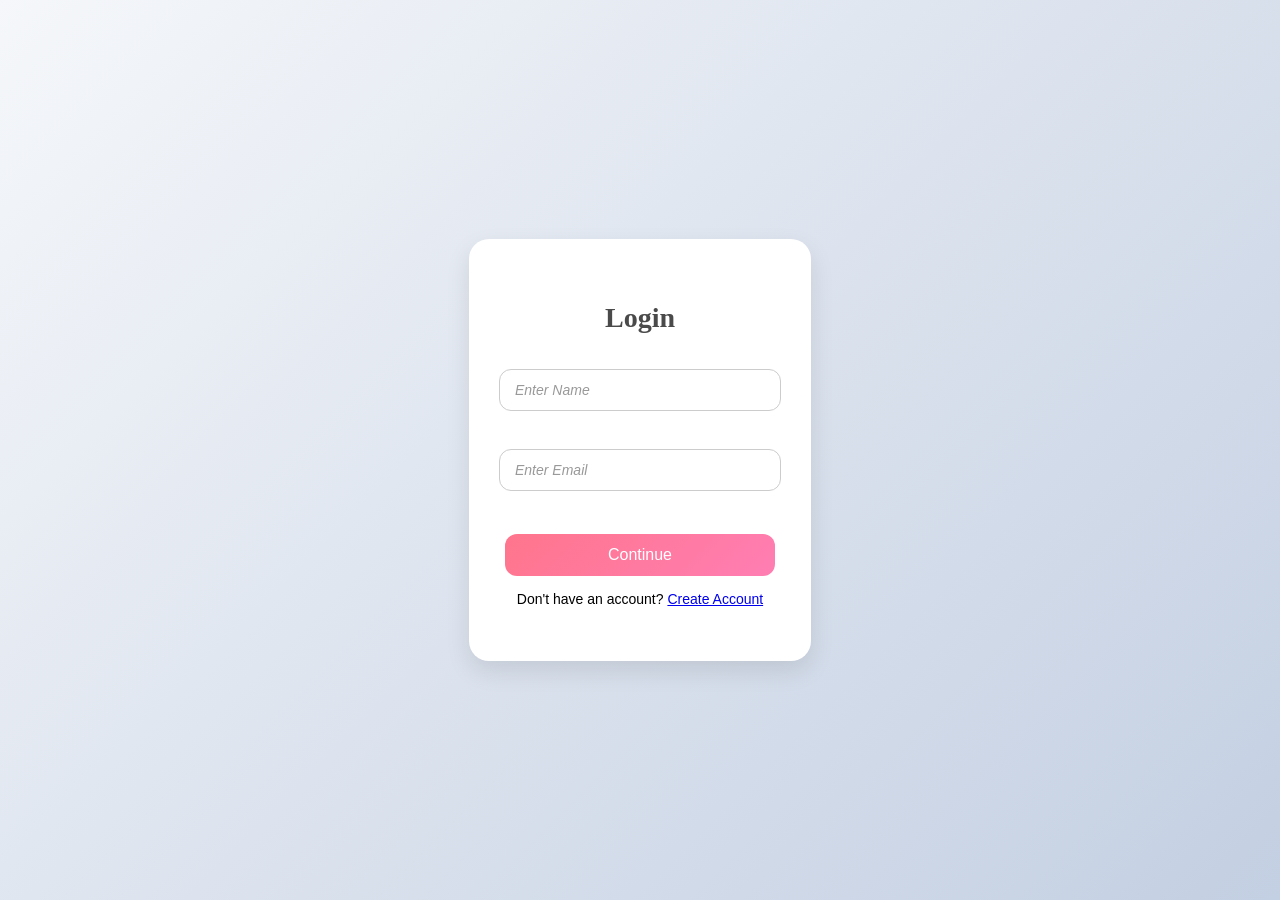
<file: fashion-chatbot/frontend/index.html>
<!DOCTYPE html>
<html lang="en">
<head>
  <meta charset="UTF-8">
  <title>Dashboard - Fashion Chat</title>
  <link rel="stylesheet" href="css/style.css">
</head>
<body>

<div class="container">

  <!-- SIDEBAR -->
  <div class="sidebar">

    <div>
      <h3>User ID: <span id="userId"></span></h3>
      <h2>Welcome, I’m your AI stylist <span id="userName"></span>!</h2>
      <br>
      <div class="nav">
        <button onclick="startChat('general')">New Chat</button>
        <button onclick="loadRecentChats()">History</button>
      </div>
      
      <br>
      <!-- RECENT CHATS -->
      <div class="recent-chats"></div>
    </div>
    <button class="signout-btn" onclick="signOut()">Sign Out</button>
  </div>

  <!-- MAIN CONTENT -->
  <div class="main">
    <h1>Hello, Trendsetter!</h1>
    <p>Choose a category to start a real-time fashion conversation.</p>

    <div class="categories">

      <div class="card pink" onclick="startChat('girls')">
        <h3>Girls Style</h3>
        <p>Discover the latest in casual, formal, and playful young women's fashion.</p>
      </div>

      <div class="card purple" onclick="startChat('boys')">
        <h3>Boys Style</h3>
        <p>Get advice on streetwear, athletic wear, and smart casual looks for young men.</p>
      </div>

      <div class="card blue" onclick="startChat('formal')">
        <h3>Formal & Events</h3>
        <p>Perfect recommendations for weddings, proms, galas, and professional settings.</p>
      </div>

      <div class="card orange" onclick="startChat('accessories')">
        <h3>Accessories</h3>
        <p>The latest trends in bags, jewelry, shoes, and everything that completes the look.</p>
      </div>

    </div>
  </div>

</div>

<script src="js/app.js"></script>
<script>

window.onload = () => {
  const user = JSON.parse(localStorage.getItem("user"));

  if (!user) {
    window.location.href = "login.html";
    return;
  }

  document.getElementById("userId").textContent =
    user.email || user.name;

  loadRecentChats();
};
</script>
</body>
</html>
</file>
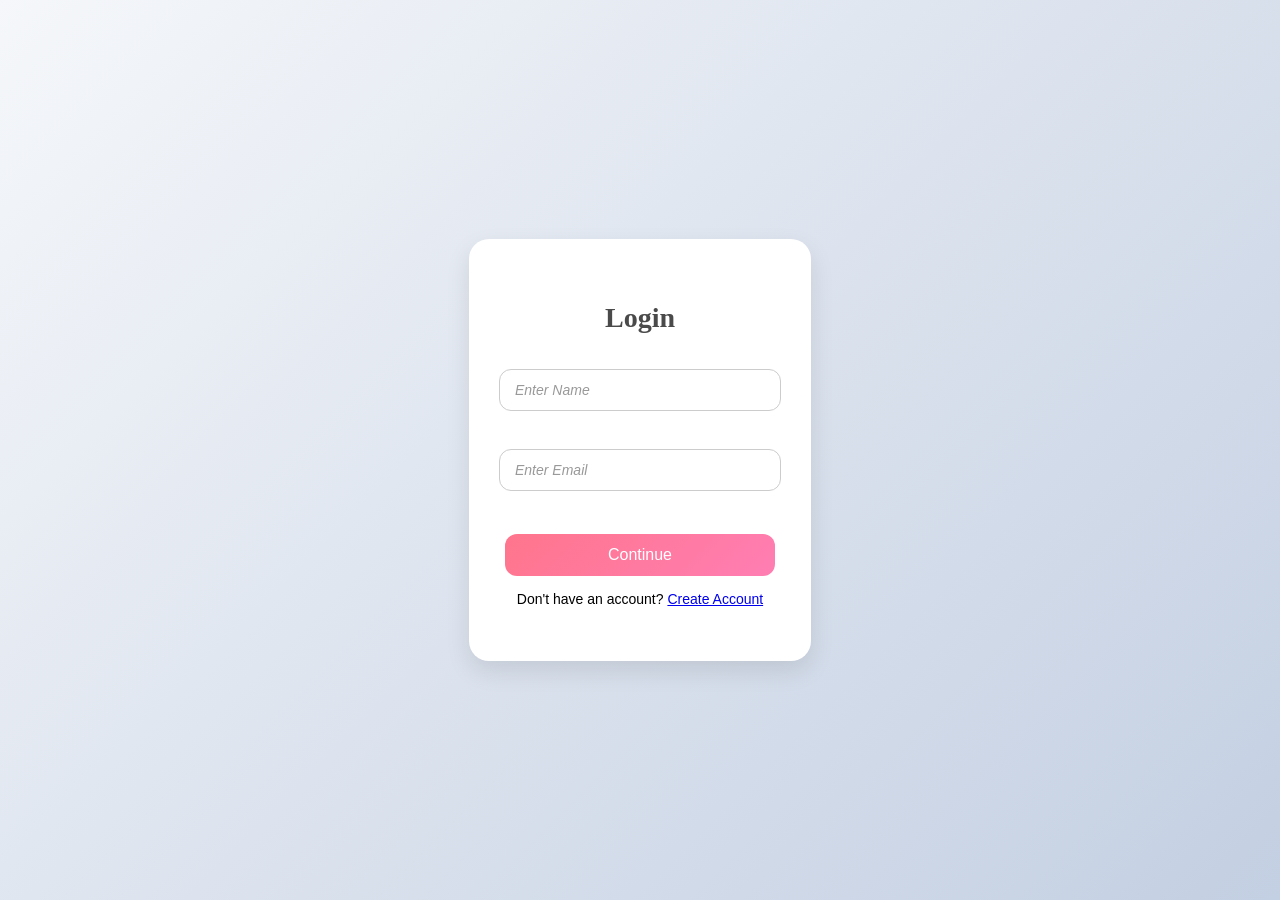
<file: src/main/resources/static/index.html>
<!DOCTYPE html>
<html lang="en">
<head>
  <meta charset="UTF-8">
  <title>Dashboard - Fashion Chat</title>
  <link rel="stylesheet" href="style.css">
</head>

<body>

<script>
  // 🚫 BLOCK BEFORE UI LOADS (NO FLASH)
  const user = JSON.parse(localStorage.getItem("user"));

  if (!user) {
    document.body.innerHTML = ""; // prevents dashboard flash
    window.location.replace("login.html");
  }
</script>

<div class="container">

  <!-- SIDEBAR -->
  <div class="sidebar">
    <div>
      <h3>User ID: <span id="userId"></span></h3>
      <h2>Welcome, I’m your AI stylist <span id="userName"></span>!</h2>

      <br>

      <div class="nav">
        <button onclick="startChat('general')">New Chat</button>
        <button onclick="loadRecentChats()">History</button>
      </div>

      <br>

      <div class="recent-chats"></div>
    </div>

    <button class="signout-btn" onclick="signOut()">Sign Out</button>
  </div>

  <!-- MAIN -->
  <div class="main">
    <h1>Hello, Trendsetter!</h1>
    <p>Choose a category to start a real-time fashion conversation.</p>

    <div class="categories">

      <div class="card pink" onclick="startChat('girls')">
        <h3>Girls Style</h3>
      </div>

      <div class="card purple" onclick="startChat('boys')">
        <h3>Boys Style</h3>
      </div>

      <div class="card blue" onclick="startChat('formal')">
        <h3>Formal & Events</h3>
      </div>

      <div class="card orange" onclick="startChat('accessories')">
        <h3>Accessories</h3>
      </div>

    </div>
  </div>

</div>

<script src="app.js"></script>

<script>
  window.onload = () => {
    const user = JSON.parse(localStorage.getItem("user"));

    document.getElementById("userId").textContent =
      user.email || user.name;

    document.getElementById("userName").textContent =
      user.name;

    loadRecentChats();
  };
</script>

</body>
</html>
</file>
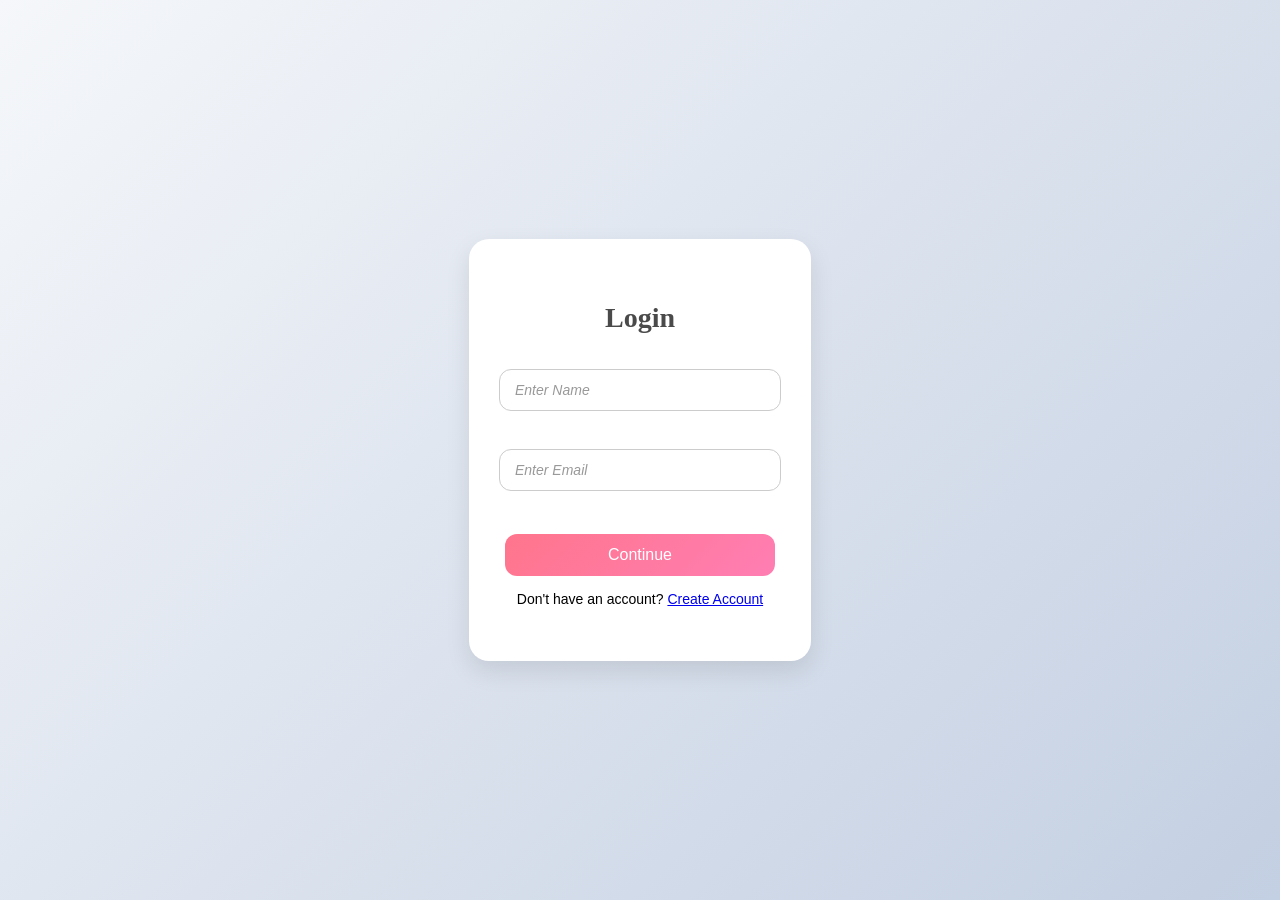
<file: fashion-chatbot/frontend/chat.html>
<!DOCTYPE html>
<html lang="en">
<head>
  <meta charset="UTF-8">
  <title>Fashion Chat</title>
  <link rel="stylesheet" href="css/style.css">
</head>
<body>
<script>
if (!localStorage.getItem("user")) {
  window.location.href = "login.html";
}
</script>

<div class="chat-container">
  <h2 id="categoryTitle">Fashion Chat</h2>
  <button onclick="startNewChat()">+ New Chat</button>
  <div id="chatBox" class="chat-box"></div>
  <div class="input-area">
    <input type="text" id="userInput" placeholder="Ask something...">
    <button onclick="sendMessage()">Send</button>
  </div>
</div>

<script src="js/chat.js"></script>
</body>
</html>
</file>
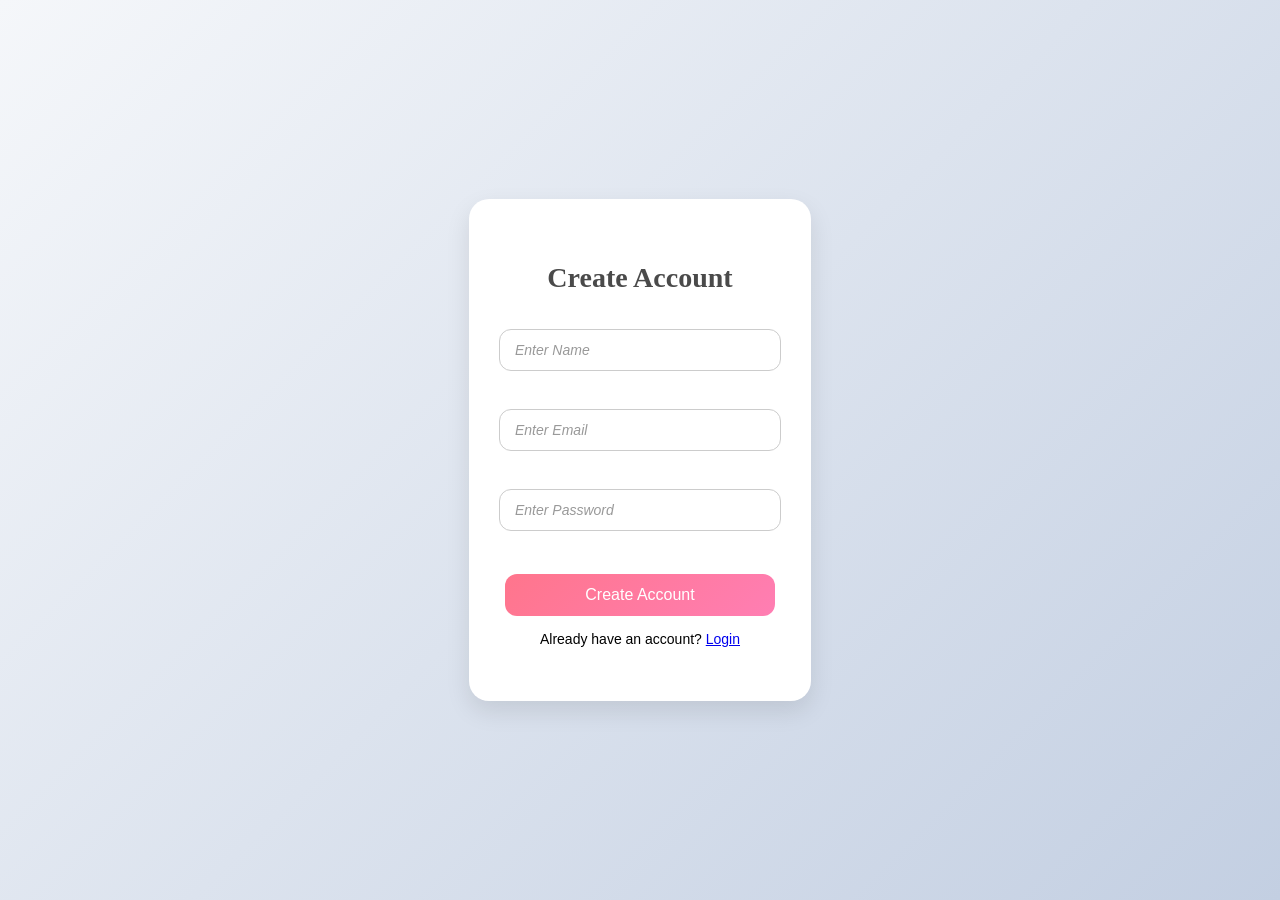
<file: fashion-chatbot/frontend/create-account.html>
<!DOCTYPE html>
<html>
<head>
  <title>Create Account</title>
  <link rel="stylesheet" href="css/style.css">
</head>
<body class="login-page">

  <div class="login-card">
    <h2>Create Account</h2>

    <input type="text" id="name" placeholder="Enter Name"><br><br>
    <input type="email" id="email" placeholder="Enter Email"><br><br>
    <input type="password" id="password" placeholder="Enter Password"><br><br>

    <button onclick="createAccount()">Create Account</button>

    <p style="margin-top:15px; font-size:14px;">
      Already have an account? <a href="login.html">Login</a>
    </p>
  </div>

  <script>
  function createAccount() {
    const name = document.getElementById("name").value.trim();
    const email = document.getElementById("email").value.trim();
    const password = document.getElementById("password").value.trim();

    if (!name || !email || !password) {
      alert("Fill all fields properly");
      return;
    }

    // Simple "database" in localStorage
    const users = JSON.parse(localStorage.getItem("users") || "[]");

    // Checking if email already exists
    if (users.some(u => u.email === email)) {
      alert("Account already exists. Please login.");
      return;
    }

    users.push({ name, email, password });
    localStorage.setItem("users", JSON.stringify(users));

    alert("Account created successfully! Please login.");
    window.location.href = "login.html";
  }
  </script>

<script src="js/login.js"></script>
</body>
</html>
</file>
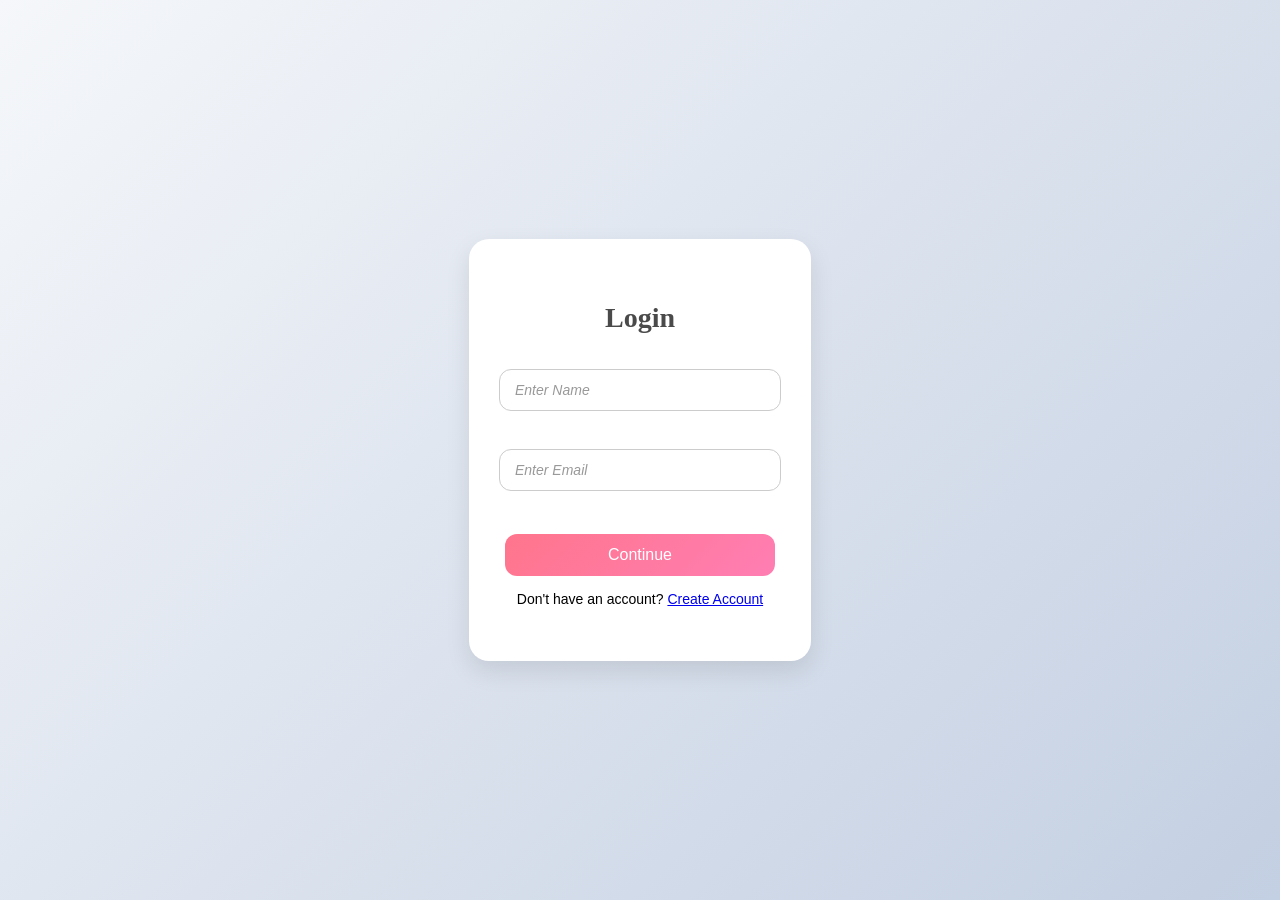
<file: fashion-chatbot/frontend/login.html>
<!DOCTYPE html>
<html>
<head>
  <title>Login</title>
  <link rel="stylesheet" href="css/style.css">
</head>
<body class="login-page">

  <div class="login-card">
    <h2>Login</h2>
    <input type="text" id="name" placeholder="Enter Name"><br><br>
    <input type="email" id="email" placeholder="Enter Email"><br><br>
    <button onclick="login()">Continue</button>
    <p style="margin-top:15px; font-size:14px;">
     Don't have an account? <a href="create-account.html">Create Account</a>
     </p>

  </div>

  <script>
  function login() {
    const name = document.getElementById("name").value.trim();
    const email = document.getElementById("email").value.trim();

    if (!name || !email) {
      alert("Fill all fields properly");
      return;
    }

    localStorage.setItem("user", JSON.stringify({ name, email }));
    window.location.href = "index.html";
  }

  window.onload = function () {
    if (localStorage.getItem("user")) {
      window.location.href = "index.html";
    }
  };
  </script>

<script src="js/login.js"></script>
</body>
</html>
</file>
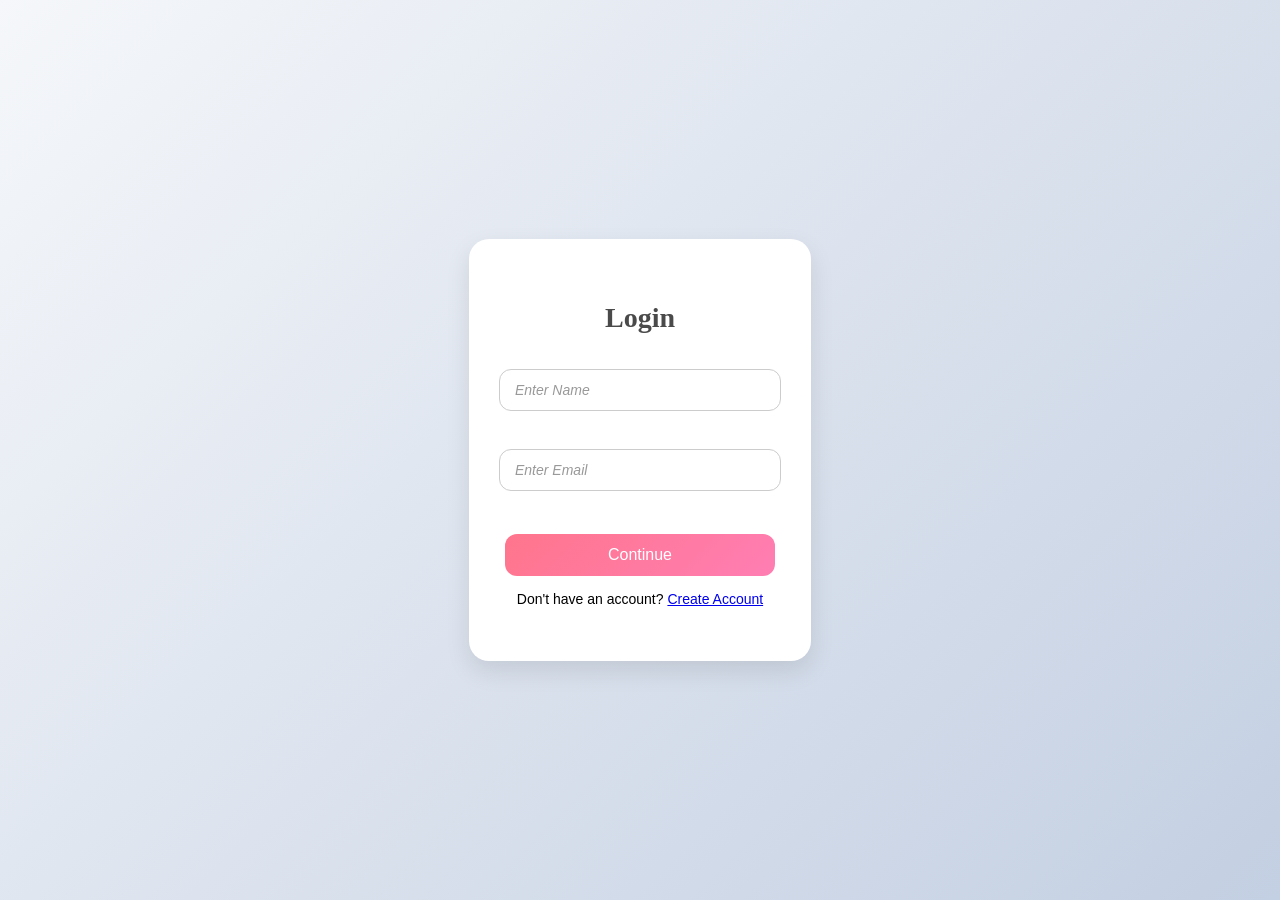
<file: src/main/resources/static/chat.html>
<!DOCTYPE html>
<html lang="en">
<head>
  <meta charset="UTF-8">
  <title>Fashion Chat</title>
  <link rel="stylesheet" href="style.css">
</head>
<body>

<script>
  // 🚫 Block access if not logged in (FIXED)
  const user = localStorage.getItem("user");

  if (!user) {
    window.location.replace("login.html");
  }
</script>

<div class="chat-container">

  <h2 id="categoryTitle">Fashion Chat</h2>

  <button onclick="startNewChat()">+ New Chat</button>

  <div id="chatBox" class="chat-box"></div>

  <div class="input-area">
    <input type="text" id="userInput" placeholder="Ask something...">
    <button onclick="sendMessage()">Send</button>
  </div>

</div>

<script src="chat.js"></script>

</body>
</html>
</file>
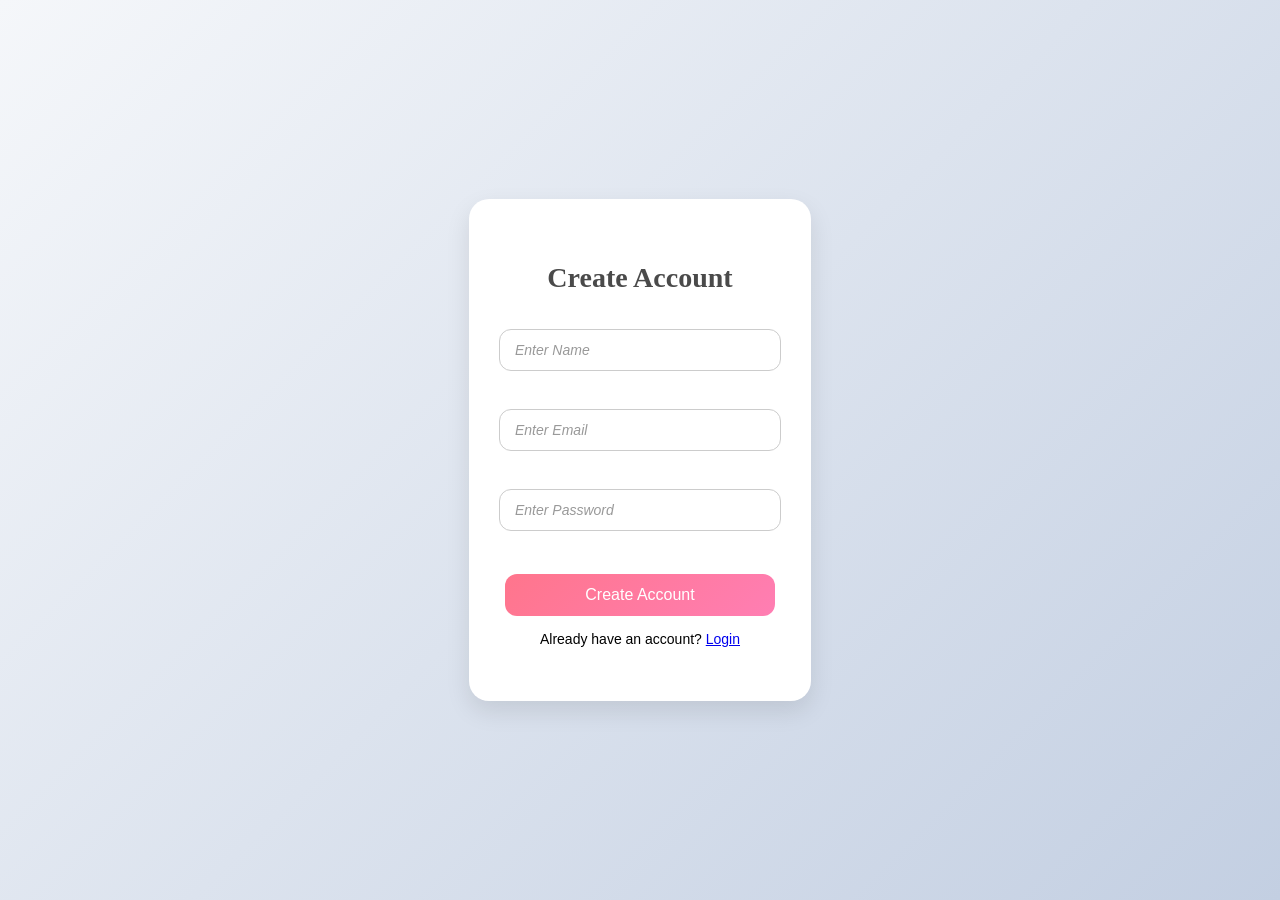
<file: src/main/resources/static/create-account.html>
<!DOCTYPE html>
<html>
<head>
  <title>Create Account</title>
  <link rel="stylesheet" href="style.css">
</head>
<body class="login-page">

  <div class="login-card">
    <h2>Create Account</h2>

    <input type="text" id="name" placeholder="Enter Name"><br><br>
    <input type="email" id="email" placeholder="Enter Email"><br><br>
    <input type="password" id="password" placeholder="Enter Password"><br><br>

    <button onclick="createAccount()">Create Account</button>

    <p style="margin-top:15px; font-size:14px;">
      Already have an account? <a href="login.html">Login</a>
    </p>
  </div>

  <script>
    function createAccount() {
      const name = document.getElementById("name").value.trim();
      const email = document.getElementById("email").value.trim();
      const password = document.getElementById("password").value.trim();

      if (!name || !email || !password) {
        alert("Fill all fields properly");
        return;
      }

      const users = JSON.parse(localStorage.getItem("users") || "[]");

      if (users.some(u => u.email === email)) {
        alert("Account already exists. Please login.");
        return;
      }

      users.push({ name, email, password });
      localStorage.setItem("users", JSON.stringify(users));

      alert("Account created successfully!");
      window.location.replace("login.html");
    }
  </script>

</body>
</html>
</file>
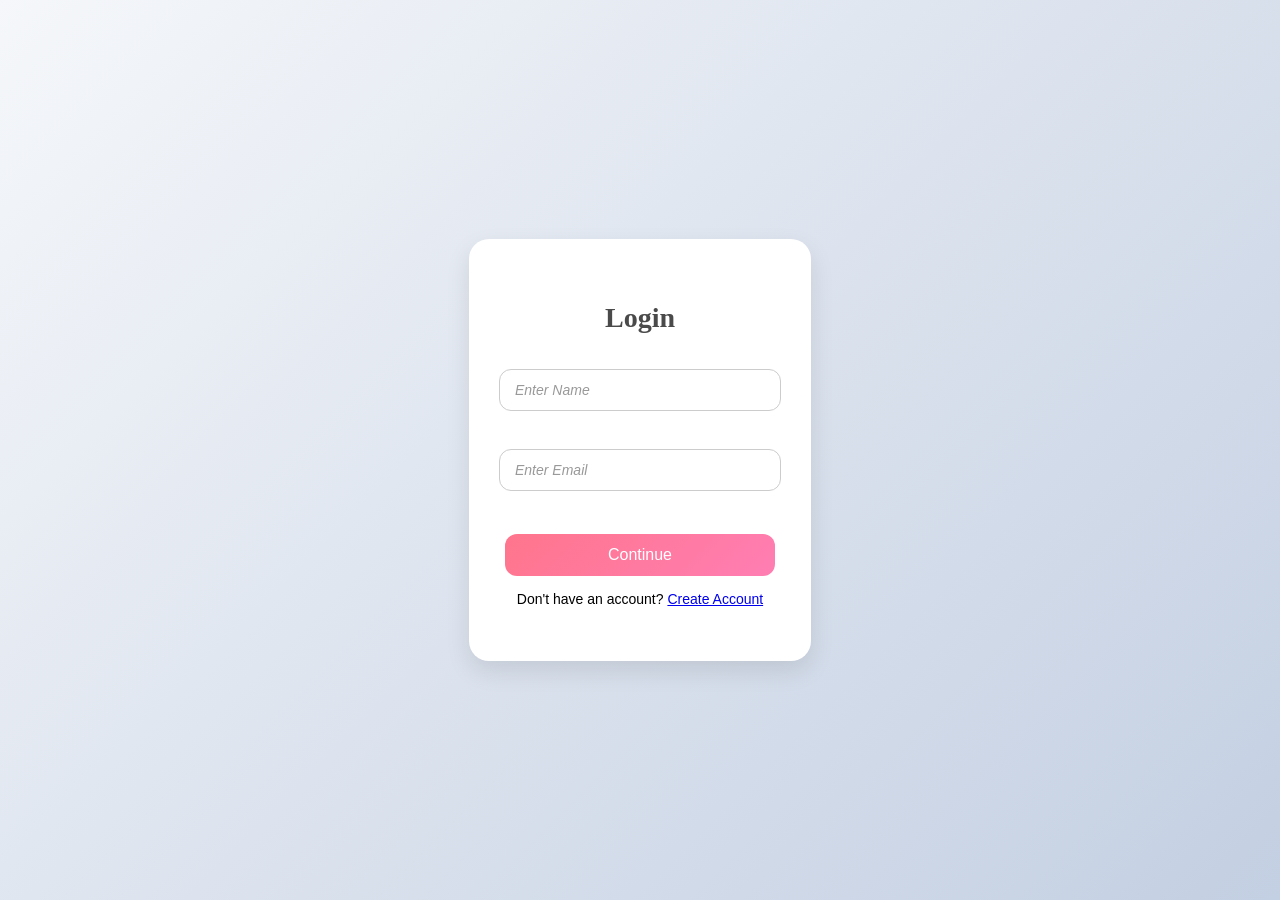
<file: src/main/resources/static/login.html>
<!DOCTYPE html>
<html>
<head>
  <title>Login</title>
  <link rel="stylesheet" href="style.css">
</head>
<body class="login-page">

  <div class="login-card">
    <h2>Login</h2>

    <input type="text" id="name" placeholder="Enter Name"><br><br>
    <input type="email" id="email" placeholder="Enter Email"><br><br>

    <button onclick="login()">Continue</button>

    <p style="margin-top:15px; font-size:14px;">
      Don't have an account? <a href="create-account.html">Create Account</a>
    </p>
  </div>

  <script>
    // 🚀 REDIRECT IF ALREADY LOGGED IN (runs immediately)
    const user = localStorage.getItem("user");
    if (user) {
      window.location.replace("index.html");
    }

    function login() {
      const name = document.getElementById("name").value.trim();
      const email = document.getElementById("email").value.trim();

      if (!name || !email) {
        alert("Fill all fields properly");
        return;
      }

      localStorage.setItem("user", JSON.stringify({ name, email }));

      // ✅ go to dashboard
      window.location.replace("index.html");
    }
  </script>

</body>
</html>
</file>
<file: fashion-chatbot/frontend/css/style.css>
body {
  margin: 0;
  font-family: 'Arial', sans-serif;
  background: smokegray;
}

.container {
  display: flex;
  min-height: 100vh;
}

/* --- SIDEBAR --- */
.sidebar {
  width: 260px;
  background: lavender;
  color: black;
  padding: 20px;
  display: flex;
  flex-direction: column;
  justify-content: space-between;
}

.sidebar h3 {
  font-size: 14px;
  margin-bottom: 5px;
}

.sidebar p {
  font-size: 12px;
  color: black;
}

/* NAV BUTTONS */
.sidebar .nav button {
  width: 100%;
  padding: 10px;
  margin: 8px 0;
  border: none;
  background: white;
  cursor: pointer;
  border-radius: 6px;
  text-align: left;
  transition: 0.2s;
}

.sidebar .nav button:hover {
  background: white;
}

/* SIGN OUT */
.signout-btn {
  background: hotpink;
  color: black;
  padding: 12px;
  border: none;
  border-radius: 6px;
  cursor: pointer;
}

/* --- MAIN --- */
.main {
  flex: 1;
  padding: 40px;
}

.main h1 {
  margin-bottom: 10px;
}

.main p {
  color: black;
}

/* --- CATEGORY CARDS --- */
.categories {
  display: grid;
  grid-template-columns: repeat(2, 1fr);
  gap: 20px;
  margin-top: 20px;
}

.card {
  padding: 20px;
  border-radius: 12px;
  cursor: pointer;
  transition: 0.3s;
}

.card h3 {
  margin-bottom: 10px;
}

.card:hover {
  transform: scale(1.03);
}

/* SOFT COLORS */
.pink { background: #f5d0dc; }
.purple { background: #d9d2f0; }
.blue { background: #d4e4ff; }
.orange { background: #f5d6c6; }

/* --- RECENT CHATS --- */
.recent-chats {
  margin-top: 20px;
}

.recent-chats h4 {
  margin-bottom: 10px;
  font-size: 14px;
  color: gray;
}

.recent-item {
  background: white;
  padding: 10px;
  border-radius: 8px;
  margin-bottom: 10px;
  cursor: pointer;
  border-left: 4px solid hotpink;
  transition: 0.2s;
}

.recent-item:hover {
  background: #ddd;
}

/* --- CHAT PAGE --- */
.chat-container {
  max-width: 600px;
  height: 600px;
  margin: 50px auto;
  background: white;
  padding: 20px;
  border-radius: 10px;
  box-shadow: 0 0 10px rgba(0,0,0,0.1)
}

.chat-box {
  max-height: 400px;
  overflow-y: auto;
  margin-bottom: 10px;
  border: 1px solid #ddd;
  padding: 10px;
  border-radius: 5px;
  background: #f9f9f9;
}

/* --- CHAT BUBBLES --- */
.chat-box p {
  padding: 8px 12px;
  border-radius: 10px;
  max-width: 70%;
  margin: 5px 0;
  margin-bottom: 30px;
  word-wrap: break-word;
}

/* USER MESSAGE */
.chat-box p.user {
  background: #0077b6;
  color: white;
  text-align: right;
  margin-left: auto;
}

/* BOT MESSAGE */
.chat-box p.bot {
  background: rgb(228, 238, 240);
  color: black;
  text-align: left;
  margin-right: auto;
}

/* --- INPUT AREA --- */
.input-area {
  display: flex;
  flex-direction: row;
  justify-content: center;
  gap: 10px;
}

.input-area input {
  flex: 1;
  padding: 10px;
  border-radius: 5px;
  border: 1px solid #ccc;
}

.input-area button {
  padding: 10px 15px;
  border: none;
  background: lightgreen;
  color: black;
  border-radius: 5px;
  cursor: pointer;
}

/* GLOBAL HOVER */
button:hover {
  opacity: 0.85;
}

/* --- LOGIN PAGE --- */
body.login-page {
  display: flex;
  justify-content: center;
  align-items: center;
  height: 100vh;
  background: linear-gradient(135deg, #f5f7fa, #c3cfe2); /* soft pastel gradient */
  text-align: center;
}

.login-card {
  background: white;
  padding: 40px 30px;
  border-radius: 20px;
  box-shadow: 0 10px 25px rgba(0,0,0,0.1);
  text-align: center;
  transition: transform 0.3s;
}

.login-card:hover {
  transform: translateY(-5px);
}

.login-card h2 {
  font-family: 'Georgia', serif;
  font-size: 28px;
  color: #4a4a4a;
  margin-bottom: 25px;
}

.login-card input[type="text"],
.login-card input[type="email"],
.login-card input[type="password"] {
  width: 250px;
  padding: 12px 15px;
  margin: 10px 0;
  border-radius: 12px;
  border: 1px solid #ccc;
  font-size: 14px;
  transition: 0.3s;
}

.login-card input:focus {
  border-color: #8e44ad; /* elegant purple accent */
  box-shadow: 0 0 8px rgba(142,68,173,0.3);
  outline: none;
}

.login-card button {
  width: 270px;
  padding: 12px;
  margin-top: 15px;
  border: none;
  border-radius: 12px;
  background: linear-gradient(135deg, #ff758c, #ff7eb3);
  color: white;
  font-size: 16px;
  cursor: pointer;
  transition: 0.3s;
}

.login-card button:hover {
  opacity: 0.9;
  transform: scale(1.02);
}

.login-card input::placeholder {
  color: #999;
  font-style: italic;
}

@media (max-width: 400px) {
  .login-card input,
  .login-card button {
    width: 80%;
  }
}
</file>
<file: src/main/resources/static/style.css>
body {
  margin: 0;
  font-family: 'Arial', sans-serif;
  background: smokegray;
}

.container {
  display: flex;
  min-height: 100vh;
}

/* --- SIDEBAR --- */
.sidebar {
  width: 260px;
  background: lavender;
  color: black;
  padding: 20px;
  display: flex;
  flex-direction: column;
  justify-content: space-between;
}

.sidebar h3 {
  font-size: 14px;
  margin-bottom: 5px;
}

.sidebar p {
  font-size: 12px;
  color: black;
}

/* NAV BUTTONS */
.sidebar .nav button {
  width: 100%;
  padding: 10px;
  margin: 8px 0;
  border: none;
  background: white;
  cursor: pointer;
  border-radius: 6px;
  text-align: left;
  transition: 0.2s;
}

.sidebar .nav button:hover {
  background: white;
}

/* SIGN OUT */
.signout-btn {
  background: hotpink;
  color: black;
  padding: 12px;
  border: none;
  border-radius: 6px;
  cursor: pointer;
}

/* --- MAIN --- */
.main {
  flex: 1;
  padding: 40px;
}

.main h1 {
  margin-bottom: 10px;
}

.main p {
  color: black;
}

/* --- CATEGORY CARDS --- */
.categories {
  display: grid;
  grid-template-columns: repeat(2, 1fr);
  gap: 20px;
  margin-top: 20px;
}

.card {
  padding: 20px;
  border-radius: 12px;
  cursor: pointer;
  transition: 0.3s;
}

.card h3 {
  margin-bottom: 10px;
}

.card:hover {
  transform: scale(1.03);
}

/* SOFT COLORS */
.pink { background: #f5d0dc; }
.purple { background: #d9d2f0; }
.blue { background: #d4e4ff; }
.orange { background: #f5d6c6; }

/* --- RECENT CHATS --- */
.recent-chats {
  margin-top: 20px;
}

.recent-chats h4 {
  margin-bottom: 10px;
  font-size: 14px;
  color: gray;
}

.recent-item {
  background: white;
  padding: 10px;
  border-radius: 8px;
  margin-bottom: 10px;
  cursor: pointer;
  border-left: 4px solid hotpink;
  transition: 0.2s;
}

.recent-item:hover {
  background: #ddd;
}

/* --- CHAT PAGE --- */
.chat-container {
  max-width: 600px;
  height: 600px;
  margin: 50px auto;
  background: white;
  padding: 20px;
  border-radius: 10px;
  box-shadow: 0 0 10px rgba(0,0,0,0.1)
}

.chat-box {
  max-height: 400px;
  overflow-y: auto;
  margin-bottom: 10px;
  border: 1px solid #ddd;
  padding: 10px;
  border-radius: 5px;
  background: #f9f9f9;
}

/* --- CHAT BUBBLES --- */
.chat-box p {
  padding: 8px 12px;
  border-radius: 10px;
  max-width: 70%;
  margin: 5px 0;
  margin-bottom: 30px;
  word-wrap: break-word;
}

/* USER MESSAGE */
.chat-box p.user {
  background: #0077b6;
  color: white;
  text-align: right;
  margin-left: auto;
}

/* BOT MESSAGE */
.chat-box p.bot {
  background: rgb(228, 238, 240);
  color: black;
  text-align: left;
  margin-right: auto;
}

/* --- INPUT AREA --- */
.input-area {
  display: flex;
  flex-direction: row;
  justify-content: center;
  gap: 10px;
}

.input-area input {
  flex: 1;
  padding: 10px;
  border-radius: 5px;
  border: 1px solid #ccc;
}

.input-area button {
  padding: 10px 15px;
  border: none;
  background: lightgreen;
  color: black;
  border-radius: 5px;
  cursor: pointer;
}

/* GLOBAL HOVER */
button:hover {
  opacity: 0.85;
}

/* --- LOGIN PAGE --- */
body.login-page {
  display: flex;
  justify-content: center;
  align-items: center;
  height: 100vh;
  background: linear-gradient(135deg, #f5f7fa, #c3cfe2); /* soft pastel gradient */
  text-align: center;
}

.login-card {
  background: white;
  padding: 40px 30px;
  border-radius: 20px;
  box-shadow: 0 10px 25px rgba(0,0,0,0.1);
  text-align: center;
  transition: transform 0.3s;
}

.login-card:hover {
  transform: translateY(-5px);
}

.login-card h2 {
  font-family: 'Georgia', serif;
  font-size: 28px;
  color: #4a4a4a;
  margin-bottom: 25px;
}

.login-card input[type="text"],
.login-card input[type="email"],
.login-card input[type="password"] {
  width: 250px;
  padding: 12px 15px;
  margin: 10px 0;
  border-radius: 12px;
  border: 1px solid #ccc;
  font-size: 14px;
  transition: 0.3s;
}

.login-card input:focus {
  border-color: #8e44ad; /* elegant purple accent */
  box-shadow: 0 0 8px rgba(142,68,173,0.3);
  outline: none;
}

.login-card button {
  width: 270px;
  padding: 12px;
  margin-top: 15px;
  border: none;
  border-radius: 12px;
  background: linear-gradient(135deg, #ff758c, #ff7eb3);
  color: white;
  font-size: 16px;
  cursor: pointer;
  transition: 0.3s;
}

.login-card button:hover {
  opacity: 0.9;
  transform: scale(1.02);
}

.login-card input::placeholder {
  color: #999;
  font-style: italic;
}

@media (max-width: 400px) {
  .login-card input,
  .login-card button {
    width: 80%;
  }
}
</file>
